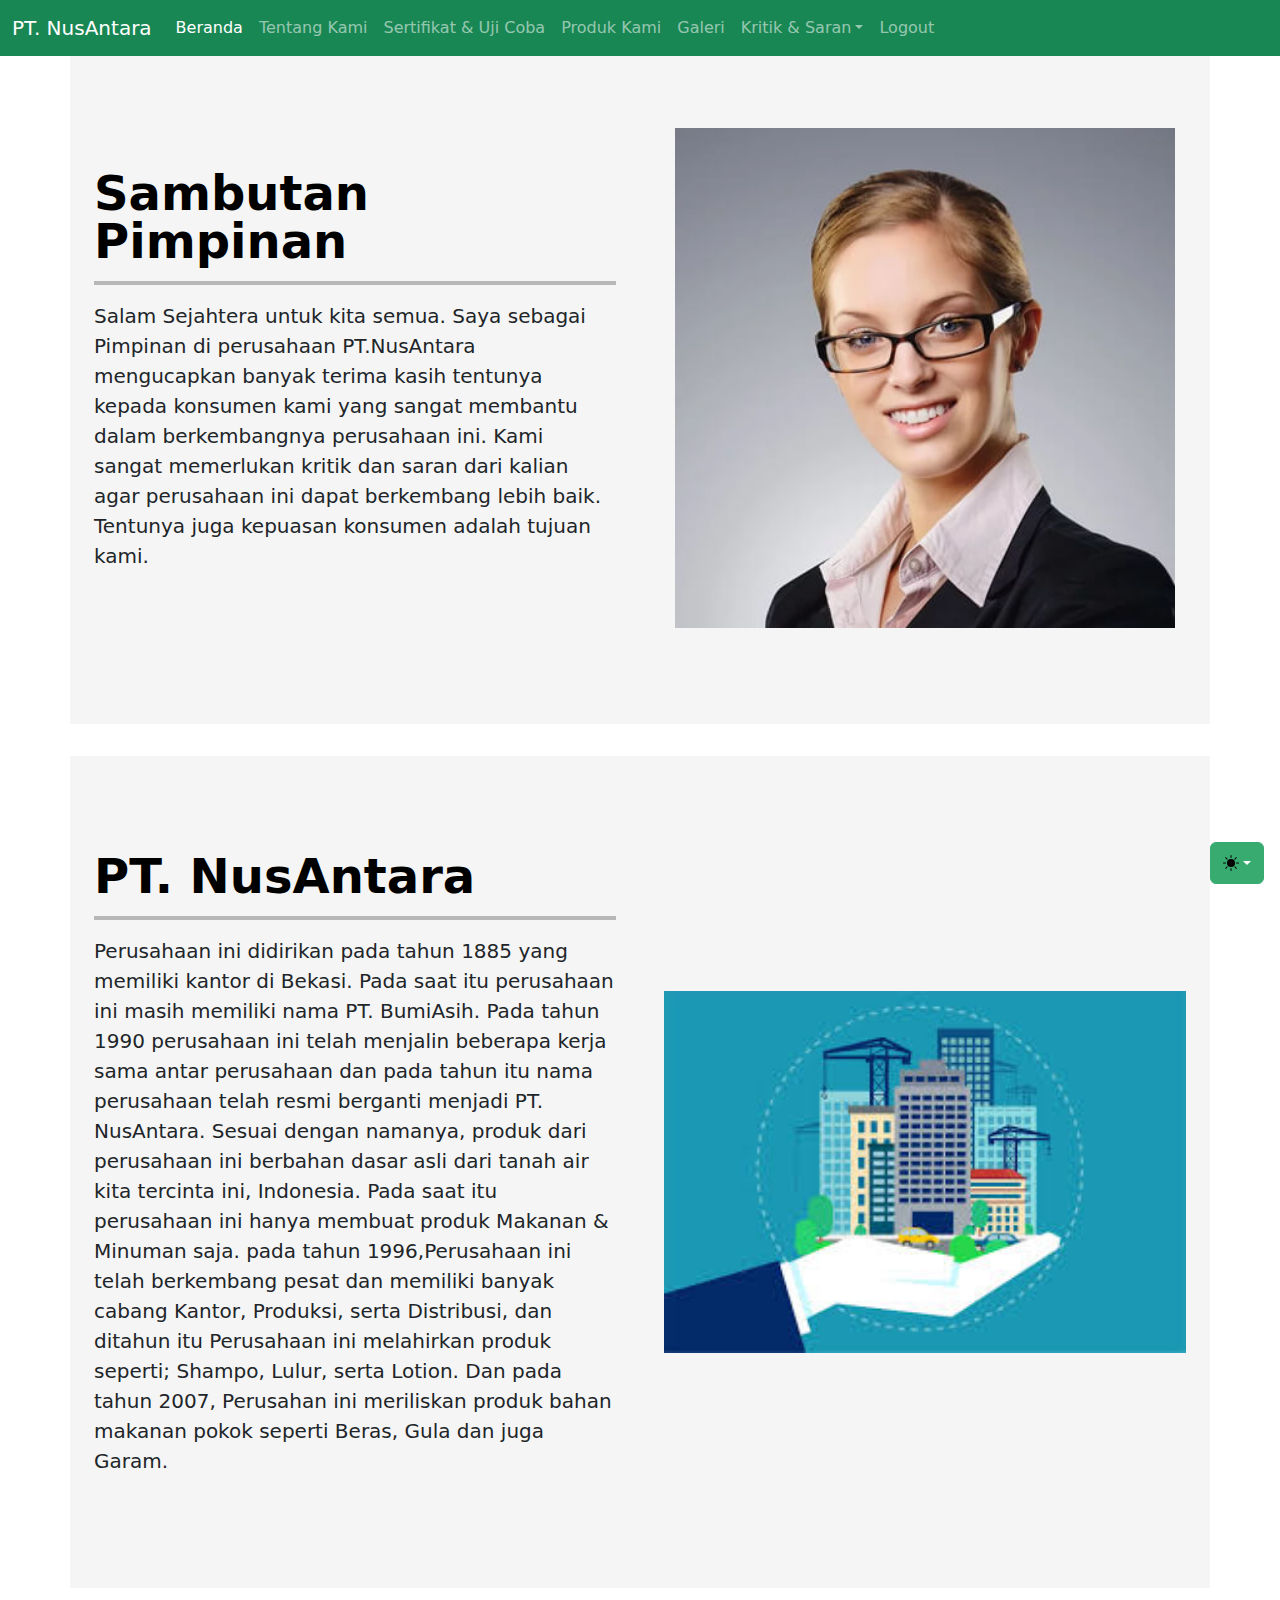
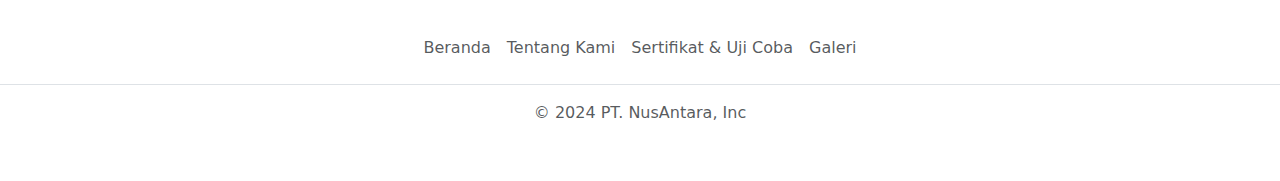
<file: about.html>
<!DOCTYPE html>
<html lang="en">
<head>  <script defer src="js/color-modes.js"></script>
    <meta charset="UTF-8">
    <meta name="viewport" content="width=device-width, initial-scale=1.0">
    <title>Tentang  PT. NusAntara</title>
    <link rel="stylesheet" href="css/bootstrap.css">
    <!-- Custom styles for this template -->
    <link rel="stylesheet" href="css/style.css">
    <link href="img/Screenshot (238).png" rel="icon">
    <link href="img/Screenshot (238).png" rel="apple-touch-icon">
    
    <style>
      body
          

      .bd-placeholder-img {
      font-size: 1.125rem;
      text-anchor: middle;
      -webkit-user-select: none;
      -moz-user-select: none;
      user-select: none;
    }

    @media (min-width: 768px) {
      .bd-placeholder-img-lg {
        font-size: 3.5rem;
      }
    }
    .overlay-dark::before{
        content: "";
        position:absolute;
        top: 0;
        left: 0;
        width: 100%;
        height: 100%;
        background-color: rgba(0,0,0,0.5);
        z-index: 1;
      }

.bd-mode-toggle {
  z-index: 1500;
}
.btn-bd-primary {
  --bd-violet-bg: #38ab71;
  --bd-violet-rgb: 112.520718, 44.062154, 249.437846;

  --bs-btn-font-weight: 600;
  --bs-btn-color: var(--bs-white);
  --bs-btn-bg: var(--bd-violet-bg);
  --bs-btn-border-color: var(--bd-violet-bg);
  --bs-btn-hover-color: var(--bs-white);
  --bs-btn-hover-bg: #38ab71;
  --bs-btn-hover-border-color: #38ab71;
  --bs-btn-focus-shadow-rgb: var(--bd-violet-rgb);
  --bs-btn-active-color: var(--bs-btn-hover-color);
  --bs-btn-active-bg: #38ab71;
  --bs-btn-active-border-color: #38ab71;
}
.bd-mode-toggle {
        z-index: 1500;
      }

      .bd-mode-toggle .dropdown-menu .active .bi {
        display: block !important;
      }
  </style>
</head>
<body>
  <svg xmlns="http://www.w3.org/2000/svg" class="d-none">
    <symbol id="check2" viewBox="0 0 16 16">
      <path d="M13.854 3.646a.5.5 0 0 1 0 .708l-7 7a.5.5 0 0 1-.708 0l-3.5-3.5a.5.5 0 1 1 .708-.708L6.5 10.293l6.646-6.647a.5.5 0 0 1 .708 0z"/>
    </symbol>
    <symbol id="circle-half" viewBox="0 0 16 16">
      <path d="M8 15A7 7 0 1 0 8 1v14zm0 1A8 8 0 1 1 8 0a8 8 0 0 1 0 16z"/>
    </symbol>
    <symbol id="moon-stars-fill" viewBox="0 0 16 16">
      <path d="M6 .278a.768.768 0 0 1 .08.858 7.208 7.208 0 0 0-.878 3.46c0 4.021 3.278 7.277 7.318 7.277.527 0 1.04-.055 1.533-.16a.787.787 0 0 1 .81.316.733.733 0 0 1-.031.893A8.349 8.349 0 0 1 8.344 16C3.734 16 0 12.286 0 7.71 0 4.266 2.114 1.312 5.124.06A.752.752 0 0 1 6 .278z"/>
      <path d="M10.794 3.148a.217.217 0 0 1 .412 0l.387 1.162c.173.518.579.924 1.097 1.097l1.162.387a.217.217 0 0 1 0 .412l-1.162.387a1.734 1.734 0 0 0-1.097 1.097l-.387 1.162a.217.217 0 0 1-.412 0l-.387-1.162A1.734 1.734 0 0 0 9.31 6.593l-1.162-.387a.217.217 0 0 1 0-.412l1.162-.387a1.734 1.734 0 0 0 1.097-1.097l.387-1.162zM13.863.099a.145.145 0 0 1 .274 0l.258.774c.115.346.386.617.732.732l.774.258a.145.145 0 0 1 0 .274l-.774.258a1.156 1.156 0 0 0-.732.732l-.258.774a.145.145 0 0 1-.274 0l-.258-.774a1.156 1.156 0 0 0-.732-.732l-.774-.258a.145.145 0 0 1 0-.274l.774-.258c.346-.115.617-.386.732-.732L13.863.1z"/>
    </symbol>
    <symbol id="sun-fill" viewBox="0 0 16 16">
      <path d="M8 12a4 4 0 1 0 0-8 4 4 0 0 0 0 8zM8 0a.5.5 0 0 1 .5.5v2a.5.5 0 0 1-1 0v-2A.5.5 0 0 1 8 0zm0 13a.5.5 0 0 1 .5.5v2a.5.5 0 0 1-1 0v-2A.5.5 0 0 1 8 13zm8-5a.5.5 0 0 1-.5.5h-2a.5.5 0 0 1 0-1h2a.5.5 0 0 1 .5.5zM3 8a.5.5 0 0 1-.5.5h-2a.5.5 0 0 1 0-1h2A.5.5 0 0 1 3 8zm10.657-5.657a.5.5 0 0 1 0 .707l-1.414 1.415a.5.5 0 1 1-.707-.708l1.414-1.414a.5.5 0 0 1 .707 0zm-9.193 9.193a.5.5 0 0 1 0 .707L3.05 13.657a.5.5 0 0 1-.707-.707l1.414-1.414a.5.5 0 0 1 .707 0zm9.193 2.121a.5.5 0 0 1-.707 0l-1.414-1.414a.5.5 0 0 1 .707-.707l1.414 1.414a.5.5 0 0 1 0 .707zM4.464 4.465a.5.5 0 0 1-.707 0L2.343 3.05a.5.5 0 1 1 .707-.707l1.414 1.414a.5.5 0 0 1 0 .708z"/>
    </symbol>
  </svg>

  <div class="dropdown position-fixed bottom-0 end-0 mb-3 me-3 bd-mode-toggle">
    <button class="btn btn-bd-primary py-2 dropdown-toggle d-flex align-items-center"
            id="bd-theme"
            type="button"
            aria-expanded="false"
            data-bs-toggle="dropdown"
            aria-label="Toggle theme (auto)">
      <svg class="bi my-1 theme-icon-active" width="1em" height="1em"><use href="#circle-half"></use></svg>
      <span class="visually-hidden" id="bd-theme-text">Toggle theme</span>
    </button>
    <ul class="dropdown-menu dropdown-menu-end shadow" aria-labelledby="bd-theme-text">
      <li>
        <button type="button" class="dropdown-item d-flex align-items-center" data-bs-theme-value="light" aria-pressed="false">
          <svg class="bi me-2 opacity-50" width="1em" height="1em"><use href="#sun-fill"></use></svg>
          Terang
          <svg class="bi ms-auto d-none" width="1em" height="1em"><use href="#check2"></use></svg>
        </button>
      </li>
      <li>
        <button type="button" class="dropdown-item d-flex align-items-center" data-bs-theme-value="dark" aria-pressed="false">
          <svg class="bi me-2 opacity-50" width="1em" height="1em"><use href="#moon-stars-fill"></use></svg>
          Gelap
          <svg class="bi ms-auto d-none" width="1em" height="1em"><use href="#check2"></use></svg>
        </button>
      </li>
      <li>
        <button type="button" class="dropdown-item d-flex align-items-center active" data-bs-theme-value="auto" aria-pressed="true">
          <svg class="bi me-2 opacity-50" width="1em" height="1em"><use href="#circle-half"></use></svg>
          Otomatis
          <svg class="bi ms-auto d-none" width="1em" height="1em"><use href="#check2"></use></svg>
        </button>
      </li>
    </ul>
  </div>
 
  <nav class="navbar navbar-expand-md navbar-dark fixed-top bg-success">
    <div class="container-fluid">
      <a class="navbar-brand" href="#">PT. NusAntara</a>
      <button class="navbar-toggler" type="button" data-bs-toggle="collapse" data-bs-target="#navbarCollapse" aria-controls="navbarCollapse" aria-expanded="false" aria-label="Toggle navigation">
        <span class="navbar-toggler-icon"></span>
      </button>
      <div class="collapse navbar-collapse" id="navbarCollapse">
        <ul class="navbar-nav me-auto mb-2 mb-md-0">
          <li class="nav-item">
            <a class="nav-link active" aria-current="page" href="index.html">Beranda</a>
          </li>
          <li class="nav-item">
            <a class="nav-link" href="#">Tentang Kami</a>
          </li>
          <li class="nav-item">
            <a class="nav-link" href="sertifikat.html">Sertifikat & Uji Coba</a>
          </li>
          <li class="nav-item">
            <a class="nav-link" href="produk.html">Produk Kami</a>
          </li>
          <li class="nav-item">
            <a class="nav-link" href="gallery.html">Galeri</a>
          </li>
          <li class="nav-item dropdown">
            <a class="nav-link dropdown-toggle" href="#" data-bs-toggle="dropdown" aria-expanded="false">Kritik & Saran</a>
            <ul class="dropdown-menu">
              <li><a class="dropdown-item" href="email.html">Email</a></li>
            </ul>
            <li class="nav-item">
              <a class="nav-link" href="login.html">Logout</a>
            </li>
          </li>
        </ul>
      </div>
    </div>
  </nav>
    </div>
  <hr class="feature-divider" style="border: transparent;">
  <div class="container col-xxl-8 px-4 py-5" style="background-color: whitesmoke; padding: 10;">
    <div class="row flex-lg-row-reverse align-items-center g-5 py-5">
      <div class="col-10 col-sm-8 col-lg-6">
        <img src="img/testimonials-3.jpg" class="d-block mx-lg-auto img-fluid" alt="Bootstrap Themes" width="500" height="300" loading="lazy">
      </div>
      <div class="col-lg-6">
        <h1 class="display-5 fw-bold text-body-emphasis lh-1 mb-3">Sambutan Pimpinan</h1>
        <hr>
        <p class="lead">Salam Sejahtera untuk kita semua. Saya sebagai Pimpinan di perusahaan PT.NusAntara mengucapkan banyak terima kasih tentunya kepada konsumen kami yang sangat 
          membantu dalam berkembangnya perusahaan ini. Kami sangat memerlukan kritik dan saran dari kalian agar perusahaan ini dapat 
        berkembang lebih baik. Tentunya juga kepuasan konsumen adalah tujuan kami. </p>
        <div class="d-grid gap-2 d-md-flex justify-content-md-start">
        </div>
      </div>
    </div>
  </div>
  <hr class="feature-divider" style="border: transparent;">
  <div class="container col-xxl-8 px-4 py-5" style="background-color: whitesmoke; padding: 50;">
    <div class="row flex-lg-row-reverse align-items-center g-5 py-5">
      <div class="col-10 col-sm-8 col-lg-6">
        <img src="img/download (2).jfif" class="d-block mx-lg-auto img-fluid" alt="Bootstrap Themes" width="700" height="500" loading="lazy">
      </div>
      <div class="col-lg-6">
        <h1 class="display-5 fw-bold text-body-emphasis lh-1 mb-3">PT. NusAntara</h1>
        <hr>
        <p class="lead">Perusahaan ini didirikan pada tahun 1885 yang memiliki kantor di Bekasi. Pada saat itu perusahaan ini masih memiliki nama PT. BumiAsih. Pada tahun 1990 perusahaan ini telah menjalin beberapa kerja sama
           antar perusahaan dan pada tahun itu nama perusahaan telah resmi berganti menjadi PT. NusAntara. Sesuai dengan namanya, produk dari perusahaan ini berbahan dasar asli dari tanah air kita tercinta ini, Indonesia. Pada saat itu
            perusahaan ini hanya membuat produk Makanan & Minuman saja. pada tahun 1996,Perusahaan ini telah berkembang pesat dan memiliki banyak cabang Kantor, Produksi, 
          serta Distribusi, dan ditahun itu Perusahaan ini melahirkan produk seperti; Shampo, Lulur, serta Lotion. Dan pada tahun 2007, Perusahan ini meriliskan produk bahan makanan pokok seperti Beras, Gula dan juga Garam. </p>
        <div class="d-grid gap-2 d-md-flex justify-content-md-start">
        </div>
      </div>
    </div>
  </div>
  <footer class="py-3 my-4" style=>
    <ul class="nav justify-content-center border-bottom pb-3 mb-3">
      <li class="nav-item"><a href="index.html" class="nav-link px-2 text-body-secondary">Beranda</a></li>
      <li class="nav-item"><a href="about.html" class="nav-link px-2 text-body-secondary">Tentang Kami</a></li>
      <li class="nav-item"><a href="sertifikat.html" class="nav-link px-2 text-body-secondary">Sertifikat & Uji Coba</a></li>
      <li class="nav-item"><a href="gallery.html" class="nav-link px-2 text-body-secondary">Galeri</a></li>
    </ul>
    <p class="text-center text-body-secondary">&copy; 2024 PT. NusAntara, Inc</p>
  </footer>
        <script src="js/bootstrap.js"></script>
        <script src="js/bootstrap.bundle.min.js"></script>
</body>
</html>
</file>
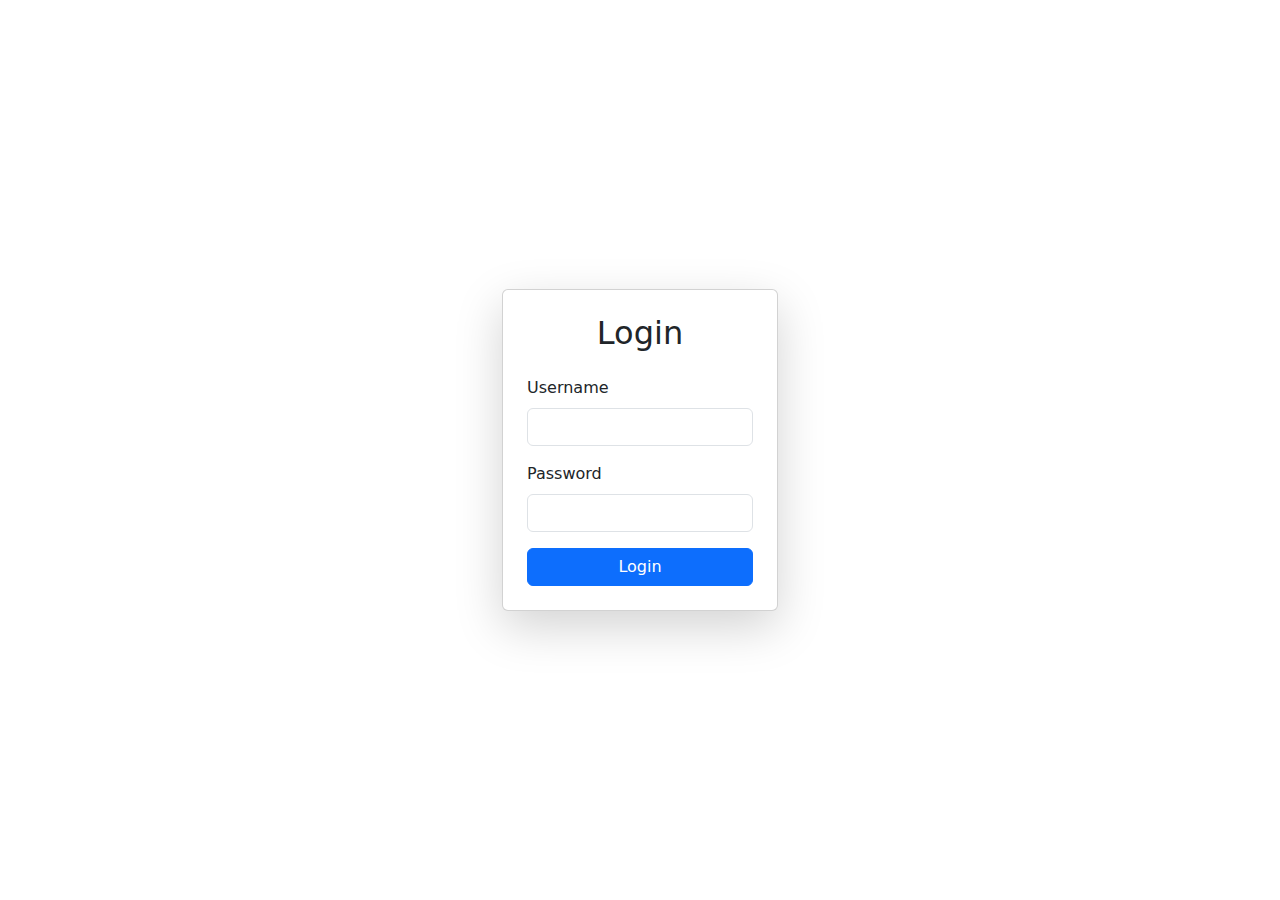
<file: login.html>
<!DOCTYPE html>
<html lang="en">
<head>
    <meta charset="UTF-8">
    <meta name="viewport" content="width=device-width, initial-scale=1.0">
    <title>Login PT. NusAntara</title>
    <link rel="stylesheet" href="css/bootstrap.css">
    <link href="img/Screenshot (238).png" rel="icon">
    <link href="img/Screenshot (238).png" rel="apple-touch-icon">
    
</head>
<body>
    <!--Layout-->
<div class="container d-flex justify-content-center align-items-center vh-100">
    <div class="card p-4 shadow-lg">
        <h2 class="text-center mb-4">Login </h2>
        <div id="alert" class="alert alert-danger d-none" role="alert">
            Username atau Password salah!
        </div>
        <form id="loginform">
            <div class="mb-3">
                <label for="username" class="form-label">Username</label>
                <input type="text" class="form-control" id="username" required />
            </div>
            <div class="mb-3">
                <label for="password" class="form-label">Password</label>
                <input type="password" class="form-control" id="password" required/>
            </div>
            <button type="submit" class="btn btn-primary w-100">Login</button>
        </form>
    </div>
</div>
    <!--Bcript Bootstrap-->
    <script src="js/bootstrap.min.js"></script>
    <!--Custom Javasript-->
    <script>
            document
            .getElementById("loginform")
            .addEventListener("submit",function (event) {
                event.preventDefault();

                //data login statis
                const staticUser = {
                    username: "sheilahanan",
                    password: "hananjustforsheila",
                }
                //ambil nilai input 
                const usernameInput=document.getElementById("username").value;
                const passwordInput=document.getElementById("password").value;
                //cek username dan password
                if(
                    usernameInput===staticUser.username &&
                    passwordInput===staticUser.password
                ){
                    alert("Login Berhasil");
                    window.location.href="index.html";
                } else {
                    document.getElementById("alert").classList.remove("d-none")
                }
            });
        //tulis js disini
    </script>
</body>
</html>
</file>
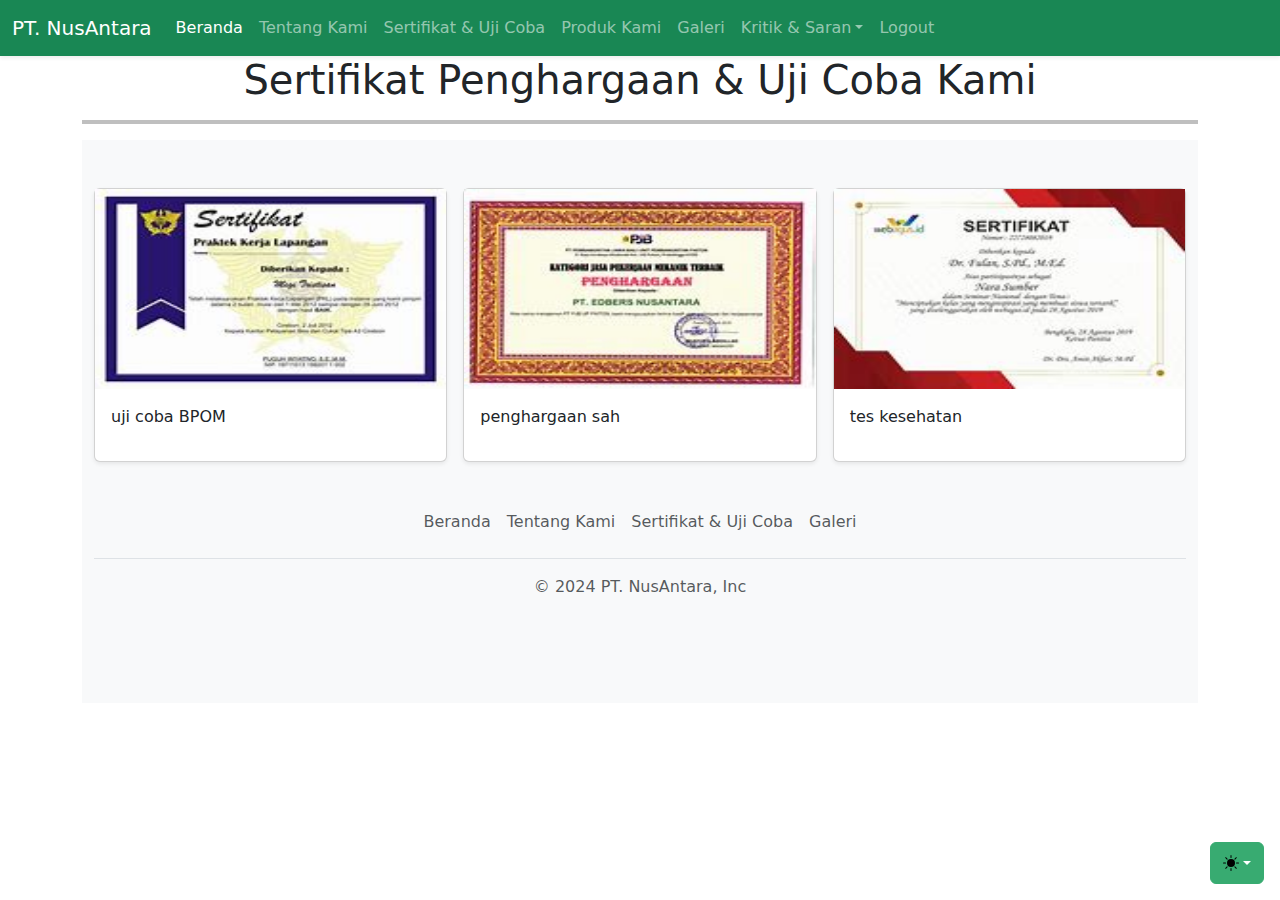
<file: sertifikat.html>
<!DOCTYPE html>
<html lang="en">
<head> 
  <script src="js/color-modes.js"></script>
  <script defer src="js/bootstrap.js"></script>
    <meta charset="UTF-8">
    <meta name="viewport" content="width=device-width, initial-scale=1.0">
    <title>Sertifikat & Uji Coba PT. NusAntara</title>
</head>
<link rel="stylesheet" href="css/bootstrap.css">
<!-- Custom styles for this template -->
<link rel="stylesheet" href="css/style.css">
<link href="img/Screenshot (238).png" rel="icon">
<link href="img/Screenshot (238).png" rel="apple-touch-icon">

<style>
      .btn-bd-primary {
  --bd-violet-bg: #38ab71;
  --bd-violet-rgb: 112.520718, 44.062154, 249.437846;

  --bs-btn-font-weight: 600;
  --bs-btn-color: var(--bs-white);
  --bs-btn-bg: var(--bd-violet-bg);
  --bs-btn-border-color: var(--bd-violet-bg);
  --bs-btn-hover-color: var(--bs-white);
  --bs-btn-hover-bg: #38ab71;
  --bs-btn-hover-border-color: #38ab71;
  --bs-btn-focus-shadow-rgb: var(--bd-violet-rgb);
  --bs-btn-active-color: var(--bs-btn-hover-color);
  --bs-btn-active-bg: #38ab71;
  --bs-btn-active-border-color: #38ab71;
}
.bd-mode-toggle {
        z-index: 1500;
      }

      .bd-mode-toggle .dropdown-menu .active .bi {
        display: block !important;
      }
</style>
<body>
    <svg xmlns="http://www.w3.org/2000/svg" class="d-none">
        <symbol id="check2" viewBox="0 0 16 16">
          <path d="M13.854 3.646a.5.5 0 0 1 0 .708l-7 7a.5.5 0 0 1-.708 0l-3.5-3.5a.5.5 0 1 1 .708-.708L6.5 10.293l6.646-6.647a.5.5 0 0 1 .708 0z"/>
        </symbol>
        <symbol id="circle-half" viewBox="0 0 16 16">
          <path d="M8 15A7 7 0 1 0 8 1v14zm0 1A8 8 0 1 1 8 0a8 8 0 0 1 0 16z"/>
        </symbol>
        <symbol id="moon-stars-fill" viewBox="0 0 16 16">
          <path d="M6 .278a.768.768 0 0 1 .08.858 7.208 7.208 0 0 0-.878 3.46c0 4.021 3.278 7.277 7.318 7.277.527 0 1.04-.055 1.533-.16a.787.787 0 0 1 .81.316.733.733 0 0 1-.031.893A8.349 8.349 0 0 1 8.344 16C3.734 16 0 12.286 0 7.71 0 4.266 2.114 1.312 5.124.06A.752.752 0 0 1 6 .278z"/>
          <path d="M10.794 3.148a.217.217 0 0 1 .412 0l.387 1.162c.173.518.579.924 1.097 1.097l1.162.387a.217.217 0 0 1 0 .412l-1.162.387a1.734 1.734 0 0 0-1.097 1.097l-.387 1.162a.217.217 0 0 1-.412 0l-.387-1.162A1.734 1.734 0 0 0 9.31 6.593l-1.162-.387a.217.217 0 0 1 0-.412l1.162-.387a1.734 1.734 0 0 0 1.097-1.097l.387-1.162zM13.863.099a.145.145 0 0 1 .274 0l.258.774c.115.346.386.617.732.732l.774.258a.145.145 0 0 1 0 .274l-.774.258a1.156 1.156 0 0 0-.732.732l-.258.774a.145.145 0 0 1-.274 0l-.258-.774a1.156 1.156 0 0 0-.732-.732l-.774-.258a.145.145 0 0 1 0-.274l.774-.258c.346-.115.617-.386.732-.732L13.863.1z"/>
        </symbol>
        <symbol id="sun-fill" viewBox="0 0 16 16">
          <path d="M8 12a4 4 0 1 0 0-8 4 4 0 0 0 0 8zM8 0a.5.5 0 0 1 .5.5v2a.5.5 0 0 1-1 0v-2A.5.5 0 0 1 8 0zm0 13a.5.5 0 0 1 .5.5v2a.5.5 0 0 1-1 0v-2A.5.5 0 0 1 8 13zm8-5a.5.5 0 0 1-.5.5h-2a.5.5 0 0 1 0-1h2a.5.5 0 0 1 .5.5zM3 8a.5.5 0 0 1-.5.5h-2a.5.5 0 0 1 0-1h2A.5.5 0 0 1 3 8zm10.657-5.657a.5.5 0 0 1 0 .707l-1.414 1.415a.5.5 0 1 1-.707-.708l1.414-1.414a.5.5 0 0 1 .707 0zm-9.193 9.193a.5.5 0 0 1 0 .707L3.05 13.657a.5.5 0 0 1-.707-.707l1.414-1.414a.5.5 0 0 1 .707 0zm9.193 2.121a.5.5 0 0 1-.707 0l-1.414-1.414a.5.5 0 0 1 .707-.707l1.414 1.414a.5.5 0 0 1 0 .707zM4.464 4.465a.5.5 0 0 1-.707 0L2.343 3.05a.5.5 0 1 1 .707-.707l1.414 1.414a.5.5 0 0 1 0 .708z"/>
        </symbol>
      </svg>
    
      <div class="dropdown position-fixed bottom-0 end-0 mb-3 me-3 bd-mode-toggle">
        <button class="btn btn-bd-primary py-2 dropdown-toggle d-flex align-items-center"
                id="bd-theme"
                type="button"
                aria-expanded="false"
                data-bs-toggle="dropdown"
                aria-label="Toggle theme (auto)">
          <svg class="bi my-1 theme-icon-active" width="1em" height="1em"><use href="#circle-half"></use></svg>
          <span class="visually-hidden" id="bd-theme-text">Toggle theme</span>
        </button>
        <ul class="dropdown-menu dropdown-menu-end shadow" aria-labelledby="bd-theme-text">
          <li>
            <button type="button" class="dropdown-item d-flex align-items-center" data-bs-theme-value="light" aria-pressed="false">
              <svg class="bi me-2 opacity-50" width="1em" height="1em"><use href="#sun-fill"></use></svg>
              Terang
              <svg class="bi ms-auto d-none" width="1em" height="1em"><use href="#check2"></use></svg>
            </button>
          </li>
          <li>
            <button type="button" class="dropdown-item d-flex align-items-center" data-bs-theme-value="dark" aria-pressed="false">
              <svg class="bi me-2 opacity-50" width="1em" height="1em"><use href="#moon-stars-fill"></use></svg>
              Gelap
              <svg class="bi ms-auto d-none" width="1em" height="1em"><use href="#check2"></use></svg>
            </button>
          </li>
          <li>
            <button type="button" class="dropdown-item d-flex align-items-center active" data-bs-theme-value="auto" aria-pressed="true">
              <svg class="bi me-2 opacity-50" width="1em" height="1em"><use href="#circle-half"></use></svg>
              Otomatis
              <svg class="bi ms-auto d-none" width="1em" height="1em"><use href="#check2"></use></svg>
            </button>
          </li>
        </ul>
      </div>
       
  <nav class="navbar navbar-expand-md navbar-dark fixed-top bg-success">
    <div class="container-fluid">
      <a class="navbar-brand" href="#">PT. NusAntara</a>
      <button class="navbar-toggler" type="button" data-bs-toggle="collapse" data-bs-target="#navbarCollapse" aria-controls="navbarCollapse" aria-expanded="false" aria-label="Toggle navigation">
        <span class="navbar-toggler-icon"></span>
      </button>
      <div class="collapse navbar-collapse" id="navbarCollapse">
        <ul class="navbar-nav me-auto mb-2 mb-md-0">
          <li class="nav-item">
            <a class="nav-link active" aria-current="page" href="index.html">Beranda</a>
          </li>
          <li class="nav-item">
            <a class="nav-link" href="about.html">Tentang Kami</a>
          </li>
          <li class="nav-item">
            <a class="nav-link" href="#">Sertifikat & Uji Coba</a>
          </li>
          <li class="nav-item">
            <a class="nav-link" href="produk.html">Produk Kami</a>
          </li>
          <li class="nav-item">
            <a class="nav-link" href="gallery.html">Galeri</a>
          </li>
          <li class="nav-item dropdown">
            <a class="nav-link dropdown-toggle" href="#" data-bs-toggle="dropdown" aria-expanded="false">Kritik & Saran</a>
            <ul class="dropdown-menu">
              <li><a class="dropdown-item" href="email.html">Email</a></li>
            </ul>
            <li class="nav-item">
              <a class="nav-link" href="login.html">Logout</a>
            </li>
          </li>
        </ul>
      </div>
    </div>
  </nav>
      <header data-bs-theme="dark">
        <div class="collapse text-bg-dark" id="navbarHeader">
        </div>
        <div class="navbar navbar-dark bg-dark shadow-sm">
          <div class="container">
            <a href="#" class="navbar-brand d-flex align-items-center">
              <svg xmlns="http://www.w3.org/2000/svg" width="20" height="20" fill="none" stroke="currentColor" stroke-linecap="round" stroke-linejoin="round" stroke-width="2" aria-hidden="true" class="me-2" viewBox="0 0 24 24"><path d="M23 19a2 2 0 0 1-2 2H3a2 2 0 0 1-2-2V8a2 2 0 0 1 2-2h4l2-3h6l2 3h4a2 2 0 0 1 2 2z"/><circle cx="12" cy="13" r="4"/></svg>
              <strong>sertifikat</strong>
            </a>
          </div>
        </div>
      </header>
      <section class="galeri">
        <div class="container">
          <div class="row text-center">
            <div class="col" >
              <h1>Sertifikat Penghargaan & Uji Coba Kami</h1> 
              <hr>
            </div>
          </div>
          <div class="album py-5 bg-body-tertiary">
            <div class="container">
    
              <div class="row row-cols-1 row-cols-sm-2 row-cols-md-3 g-3">
                <div class="col">
                  <div class="card shadow-sm">
                    <img src="img/sertifikat/download.jpg" alt="gambar" height="200">
                    <div class="card-body">
                      <p class="card-text">uji coba BPOM</p>
                      <div class="d-flex justify-content-between align-items-center">
                      </div>
                    </div>
                  </div>
                </div>
                <div class="col">
                  <div class="card shadow-sm">
                    <img src="img/sertifikat/OIP (2).jpg" alt="gambar" height="200">
                    <div class="card-body">
                      <p class="card-text">penghargaan sah</p>
                      <div class="d-flex justify-content-between align-items-center">
                      </div>
                    </div>
                  </div>
                </div>
                <div class="col">
                  <div class="card shadow-sm">
                    <img src="img/sertifikat/OIP (1).jpg" alt="gambar" height="200">
                    <div class="card-body">
                      <p class="card-text">tes kesehatan</p>
                      <div class="d-flex justify-content-between align-items-center">
                      </div>
                    </div>
                  </div>
                </div>
                
        </div>
        <footer class="py-3 my-4" style=>
          <ul class="nav justify-content-center border-bottom pb-3 mb-3">
            <li class="nav-item"><a href="index.html" class="nav-link px-2 text-body-secondary">Beranda</a></li>
            <li class="nav-item"><a href="about.html" class="nav-link px-2 text-body-secondary">Tentang Kami</a></li>
            <li class="nav-item"><a href="sertifikat.html" class="nav-link px-2 text-body-secondary">Sertifikat & Uji Coba</a></li>
            <li class="nav-item"><a href="gallery.html" class="nav-link px-2 text-body-secondary">Galeri</a></li>
          </ul>
          <p class="text-center text-body-secondary">&copy; 2024 PT. NusAntara, Inc</p>
        </footer>
          <script defer src="js/bootstrap.js"></script>
</body>
</html>
</file>
<file: css/style.css>
hr {
    border-top: 4px solid black
}
</file>
